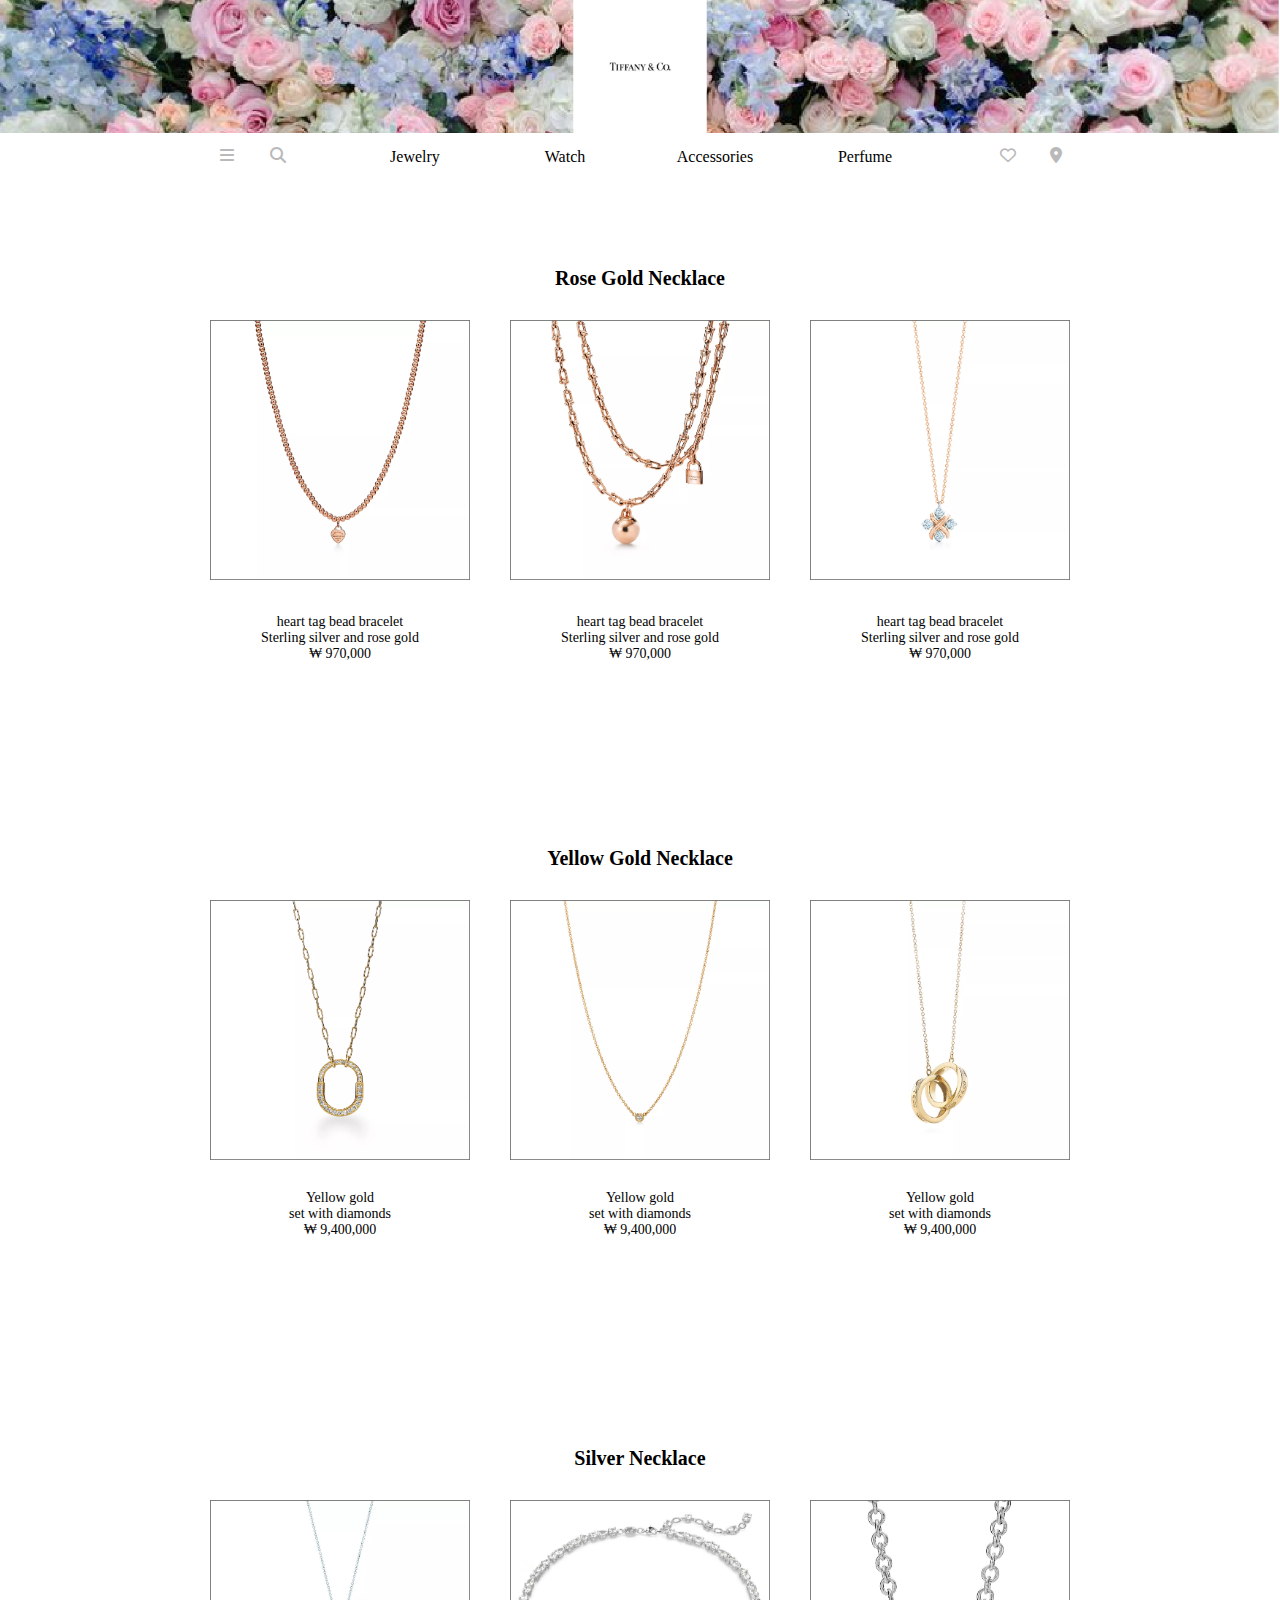
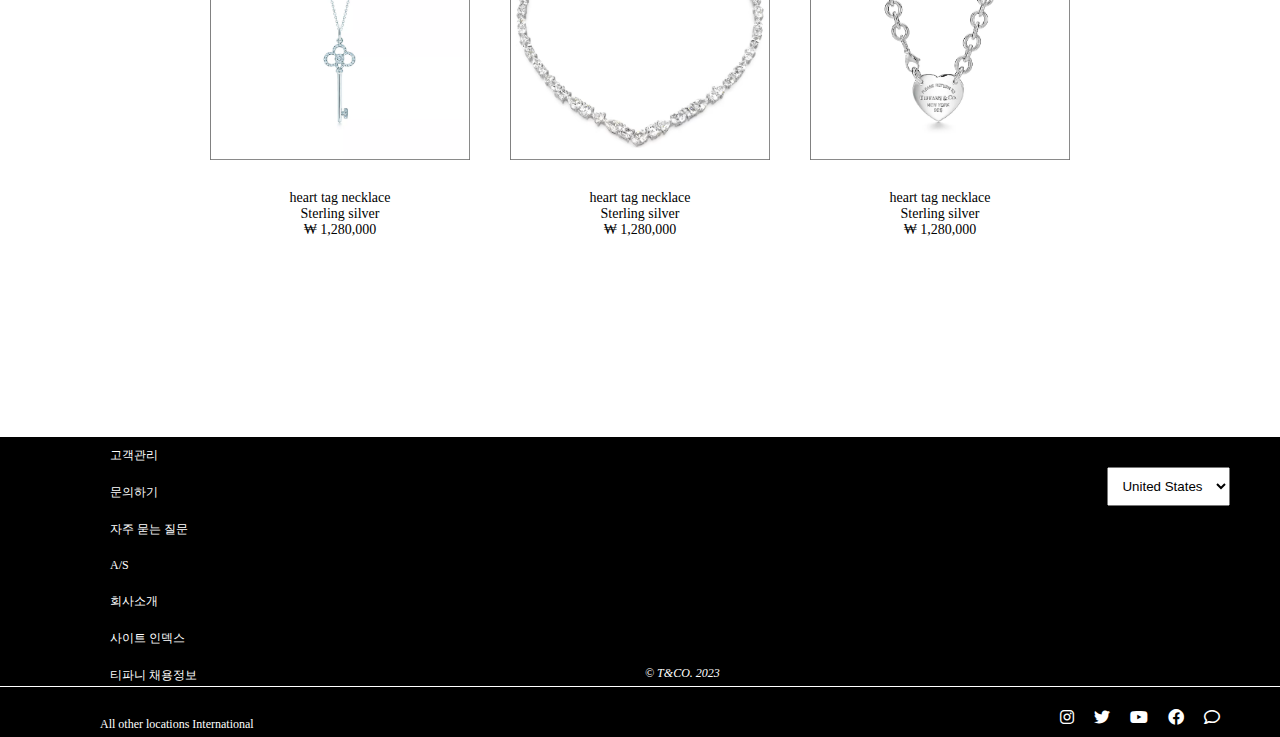
<file: renewal/SUB/sub.html>
<!DOCTYPE html>
<html lang="ko">
<head>
    <meta charset="UTF-8">
    <meta name="viewport" content="width=device-width, initial-scale=1.0">
    <title>sub</title>
		<link rel="stylesheet" href="./css/sub.css"/>
		<script src="https://ajax.googleapis.com/ajax/libs/jquery/1.12.4/jquery.min.js"></script>
		<link rel="stylesheet" href="./css/all.min.css"/>
		<script defer src="./js/sub.js"></script>
</head>
<body>
	<img src="./img/그룹 21.png" alt=""/>
  <div class="wrap">
	<header>
      <nav>
        <ul class="gnb">
			<div class="util">
				<ul><a href="../main.html"><i class="fa-solid fa-bars"></i></a></ul>
				<ul><a href="#"><i class="fa-solid fa-location-dot"></i></a></ul>
				<ul><a href="#"><i class="fa-solid fa-magnifying-glass"></i></a></ul>
				<ul><a href="#"><i class="fa-regular fa-heart"></i></a></ul>
			  </div>
          <li><a href="#">Jewelry</a>
            <ul>
              <li><a href="#">necklace</a></li>
              <li><a href="#">bracelet</a></li>
              <li><a href="#">earring</a></li>
              <li><a href="#">ring</a></li>
            </ul>
          </li>
          <li><a href="#">Watch</a>
            <ul>
              <li><a href="#">submenu2-1</a></li>
              <li><a href="#">submenu2-2</a></li>
              <li><a href="#">submenu2-3</a></li>
              <li><a href="#">submenu2-4</a></li>
            </ul>
          </li>
          <li><a href="#">Accessories</a>
            <ul>
              <li><a href="#">submenu3-1</a></li>
              <li><a href="#">submenu3-2</a></li>
              <li><a href="#">submenu3-3</a></li>
              <li><a href="#">submenu3-4</a></li>
            </ul>
          </li>
          <li><a href="#">Perfume</a>
            <ul>
              <li><a href="#">submenu4-1</a></li>
              <li><a href="#">submenu4-2</a></li>
              <li><a href="#">submenu4-3</a></li>
              <li><a href="#">submenu4-4</a></li>
            </ul>
          </li>
        </ul>
      </nav>
			<div class="inner">
				<h1>Rose Gold Necklace</h1>
				<ul>
					<li><img src="./img/rose.png" alt=""/></li>
					<li><img src="./img/rose1.png" alt=""/></li>
					<li><img src="./img/rose2.png" alt=""/></li>
				</ul>
				<div class="text">
					<p>heart tag bead bracelet<br/>
						Sterling silver and rose gold<br/>
						₩ 970,000</p>
					<p>heart tag bead bracelet<br/>
						Sterling silver and rose gold<br/>
						₩ 970,000</p>
					<p>heart tag bead bracelet<br/>
						Sterling silver and rose gold<br/>
						₩ 970,000</p>
				</div>
			</div>
		</header>
		<figure>
			<div class="inner">
				<h2>Yellow Gold Necklace</h2>
				<ul>
					<li><img src="./img/gold.png" alt=""/></li>
					<li><img src="./img/gold1.png" alt=""/></li>
					<li><img src="./img/gold2.png" alt=""/></li>
				</ul>
				<div class="text1">
					<p>Yellow gold<br/>
						set with diamonds<br/>
						₩ 9,400,000</p>
					<p>Yellow gold<br/>
						set with diamonds<br/>
						₩ 9,400,000</p>
					<p>Yellow gold<br/>
						set with diamonds<br/>
						₩ 9,400,000</p>
				</div>
			</div>
		</figure>
        <article>
			<div class="inner">
				<h2>Silver Necklace</h2>
				<ul>
					<li><img src="./img/silver.png" alt=""/></li>
					<li><img src="./img/silver1.png" alt=""/></li>
					<li><img src="./img/silver2.png" alt=""/></li>
				</ul>
				<div class="text2">
					<p>heart tag necklace<br/>
						Sterling silver<br/>
						₩ 1,280,000</p>
					<p>heart tag necklace<br/>
						Sterling silver<br/>
						₩ 1,280,000</p>
					<p>heart tag necklace<br/>
						Sterling silver<br/>
						₩ 1,280,000</p>
				</div>
			</div>
		</article>
		<footer>
			<div class="foot_cont">
			  <ul>
				<li><a href="#">고객관리</a></li>
				<li><a href="#">문의하기</a></li>
				<li><a href="#">자주 묻는 질문</a></li>
				<li><a href="#">A/S</a></li>
				<li><a href="#">회사소개</a></li>
				<li><a href="#">사이트 인덱스</a></li>
				<li><a href="#">티파니 채용정보</a></li>
			  </ul> 
			  <address>© T&CO. 2023</address>
			</div>
			<div class="icon">
			  <p><a href="#"><i class="fa-brands fa-instagram"></i></a></p>
			  <p><a href="#"><i class="fa-brands fa-twitter"></i></a></p>
			  <p><a href="#"><i class="fa-brands fa-youtube"></i></a></p>
			  <p><a href="#"><i class="fa-brands fa-facebook"></i></a></p>
			  <p><a href="#"><i class="fa-regular fa-comment"></i></a></p>
			</div>
			<select>
			  <option>United States</option>
			  <option>France</option>
			  <option>España</option>
			  <option>日本</option>
			  <option>한국</option>
			</select>
			<span><a href="#">All other locations International</a></span>
		  </footer>
	</div>
</body>
</html>
</file>
<file: renewal/SUB/css/sub.css>
@charset "utf-8";
@font-face {
	font-family: 'Pretendard-Regular', 'Times New Roman';
	src: url('https://cdn.jsdelivr.net/gh/Project-Noonnu/noonfonts_2107@1.1/Pretendard-Regular.woff') format('woff');
	font-weight: 400;
	font-style: normal;
}

* { margin: 0; padding: 0; box-sizing: border-box; }
li { list-style-type: none; }
a { text-decoration: none; color: inherit; }
body { font-family: 'Pretendard-Regular'; }

.inner { max-width: 1200px; margin:0 auto; }


img { width: 100%; }

header { width: 1200px; background-color: #ffffff;  margin: 0 auto; position: relative;}
header:after {content: ''; display: block; clear: both;}
header .util ul { color:#b9b9b9; font-size: 16px; padding: 10px; width: 50px; position: absolute; top: 0; left: 0; }
header .util ul a { width: 50px;}
/* header .util::after { content:''; display:block; clear:both; }
header .util li:first-child { float: left;}
header .util li:nth-child(2) { float: left;}
header .util li:nth-child(3) { float: left;} */

header .util ul:first-child {position: absolute; top: 0; left: 170px;}
header .util ul:nth-child(2) {position: absolute; top: 0; left: 1000px;}
header .util ul:nth-child(3) {position: absolute; top: 0; left: 220px;}
header .util ul:nth-child(4) {position: absolute; top: 0; left: 950px;}
header .util ul:hover {color: aqua;} 



header nav { width: 900px; padding-top: 0; }
header nav .gnb { width: 600px; float: right; }
header nav .gnb > li {
  width: 150px; height: 40px; text-align: center; line-height: 40px;
  float: left; position: relative; 
}
header nav .gnb > li > ul {
  display: none; position: absolute; top: 40px; left: 0;
  width: 100%; z-index: 5; 
  background: rgba(255,255,255,.3);
}
/* header nav .gnb:hover > li > ul {
  display: block;
} */
header nav .gnb li a { display: block; width: 150px; height: 40px; line-height: 40px;}
header nav .gnb > li a {
  display: block; transition: .5s;
}
header nav .gnb > li:hover > a {
   color: aqua;
}
header nav .gnb > li > ul > li:hover > a {
  background-color: #adadad; color: aqua;
}





header .inner { height: 700px;}
header h1 { font-size: 20px; text-align: center; padding: 130px 0 10px;}
header ul {width: 900px; margin: 0 auto;}
header ul li img {padding: 20px; width: 300px; height: 300px;}
header ul::after { content:''; display:block; clear:both;}
header ul li:first-child {float: left;}
header ul li:nth-child(2) {float: left;}
header ul li:nth-child(3) {float: left;}
header .text { width: 900px; margin:0 auto; }
header .text::after { content:''; display:block; clear:both;  }
header .text p {font-size: 14px; padding: 10px 50px; text-align: center; width: 300px;}    
header .text p:first-child {float: left;}
header .text p:nth-child(2) {float: left;}
header .text p:nth-child(3) {float: left;}



figure { width: 900px; margin:0 auto;}
figure .inner { height: 600px;}
figure h2 {font-size: 20px; text-align: center; padding: 10px;}
figure ul li { padding: 20px; width: 300px; height: 300px; }
figure ul li:first-child { float: left;}
figure ul li:nth-child(2) { float: left;}
figure ul li:nth-child(3) { float: left;}
figure .text1 p { font-size: 14px; padding: 10px 50px; text-align: center; width: 300px; }
figure .text1 p:first-child { float: left;}
figure .text1 p:nth-child(2) { float: left;}
figure .text1 p:nth-child(3) { float: left;}


article { width: 900px;  margin:0 auto;}
article .inner { height: 600px; }
article h2 { font-size: 20px; text-align: center; padding: 10px;}
article ul li { padding: 20px; width: 300px; height: 300px;}
article ul li:first-child { float: left;}
article ul li:nth-child(2) { float: left;}
article ul li:nth-child(3) { float: left;}
article .text2 p {font-size: 14px; padding:10px 50px; text-align: center; width: 300px; }
article .text2 p:first-child { float: left;}
article .text2 p:nth-child(2) { float: left;}
article .text2 p:nth-child(3) { float: left;}


footer { height: 300px;background-color: #000000; color: #fff; font-size: 12px; position: relative; }
footer .foot_cont {position: absolute; top: 0;  width: 100%; height: 250px; border-bottom: 1px solid#fff;}
footer .foot_cont ul {position: absolute; top: 0; left: 100px;}
footer .foot_cont ul li {padding: 10px;}
footer .foot_cont address { width:200px; position: absolute; bottom: 0; left: 50%; padding: 5px;}
footer .icon {position: absolute; bottom: 0; right: 50px; }
footer .icon p {font-size: 16px; color: #ffffff; float: left; padding: 10px; }
footer select {  text-align: center; padding: 10px; position: absolute; top: 30px; right: 50px;}
footer select option {padding: 5px;}
footer span {position: absolute; bottom: 5px; left: 100px;}
footer a:hover { text-decoration: underline; color: aqua;}
</file>
